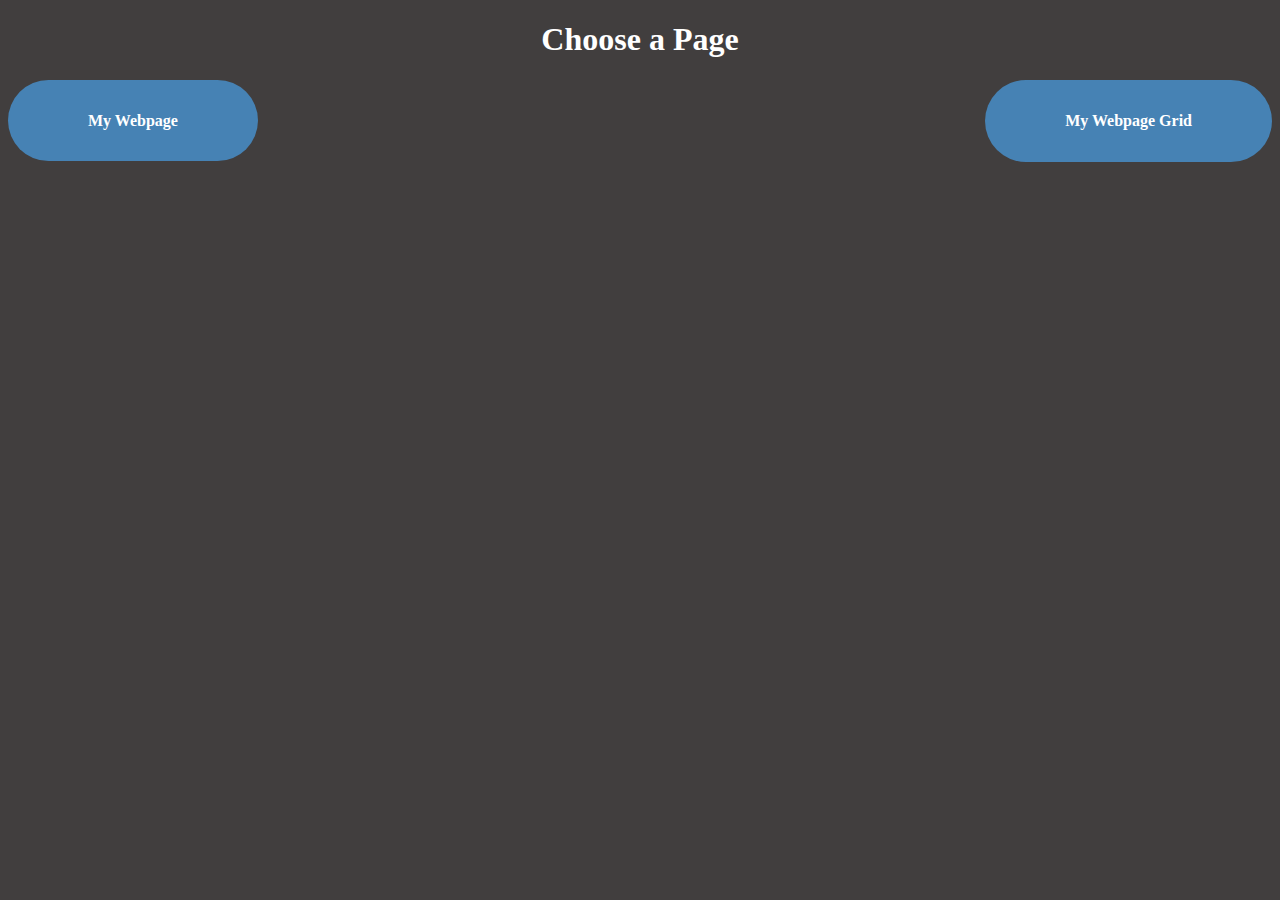
<file: index.html>
<!DOCTYPE html>
<html lang="en">

<head>
    <meta charset="UTF-8">
    <meta http-equiv="X-UA-Compatible" content="IE=edge">
    <meta name="viewport" content="width=device-width, initial-scale=1.0">
    <link rel="stylesheet" href="./index.css">

    <title>Landing Page</title>
</head>

<body>
    <div class="container">
        <h1>Choose a Page</h1>

        <div class="pages">
            <div class="basic"><a href="./my-webpage.html" target="blank">My Webpage</a></div>
            <div class="grid"></div><a href="./my-webpage-grid.html" target="blank">My Webpage Grid</a></div>
        </div>
    </div>
</body>

</html>
</file>
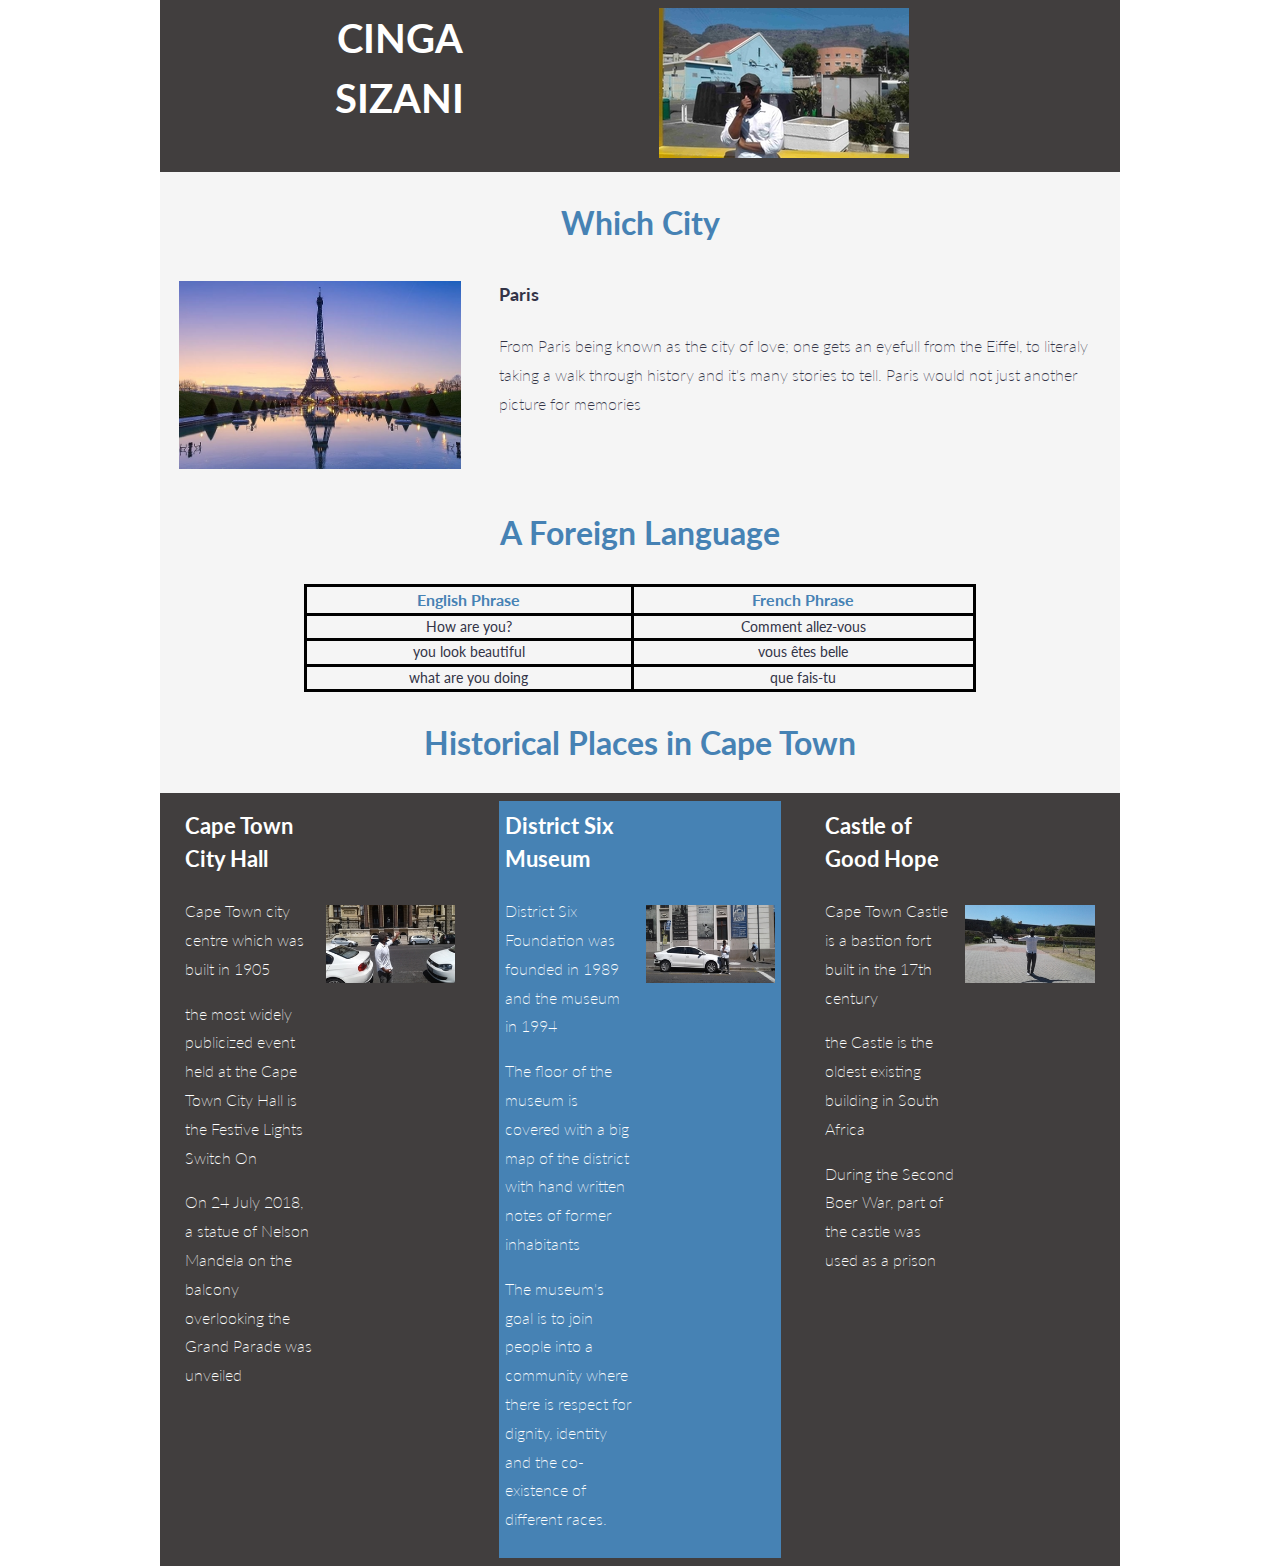
<file: my-webpage-grid.html>
<!DOCTYPE html>
<html lang="en">

<head>
    <meta charset="UTF-8">
    <meta http-equiv="X-UA-Compatible" content="IE=edge">
    <meta name="viewport" content="width=device-width, initial-scale=1.0">
    <link rel="stylesheet" href="./my-own-style.css">
    <link rel="stylesheet" href="./simple-grid.css">
   
    <title>my webpage grid</title>
</head>

<body>
    <div class="container">

        <div class="row name">
            <div class="col-6 text">
                <h1>CINGA</h1>
                <h1>SIZANI</h1>
            </div>
            <div class="col-6 mountain">
                <img src="./resized images/mountain1.jpg" alt="">
            </div>
        </div>


        <div class="row">
            <h2>Which City</h2>
        </div>


        <div class="row city">
            <div class="col-4">
                <img src="./resized images/Eiffell Tower.jpg" alt="image of the eifell tower">
            </div>
            <div class="col-8 city-text">
                <h4>Paris</h4>
                <p>
                    From Paris being known as the city of love; one gets an eyefull from the Eiffel, to literaly
                    taking a walk through history and it's many stories to tell. Paris would not just another
                    picture for memories
                </p>

            </div>
        </div>

        <div class="row">
            <h2>A Foreign Language</h2>
            <table class="center">
                <tr>
                    <th>English Phrase</th>
                    <th>French Phrase</th>
                </tr>
                <tr>
                    <td>How are you?</td>
                    <td>Comment allez-vous</td>
                </tr>
                <tr>
                    <td>you look beautiful</td>
                    <td>vous êtes belle</td>
                </tr>
                <tr>
                    <td>what are you doing</td>
                    <td>que fais-tu</td>
                </tr>
            </table>
        </div>
        <div class="row">
            <h2>Historical Places in Cape Town</h2>
        </div>

        <div class="row history">
           
            <div class="col-4 hall-container">

                <div class="col-6 hall-text">
                    <h3>Cape Town City Hall </h3>

                    <p>Cape Town city centre which was built in 1905</p>
                    <p>the most widely publicized event held at the Cape Town City Hall is the Festive
                        Lights Switch On</p>
                    <p>On 24 July 2018, a statue of Nelson Mandela on the balcony overlooking the Grand
                        Parade was unveiled</p>

                </div>

                <div class="col-6 hall">
                    <img src="./resized2/t-hall2.jpg" alt="image of man in front of Cape Town city hall" class="img1">
                </div>
            </div>

            <div class="col-4 museum-container">

                <div class="col-6 museum-text">
                    <h3>District Six Museum </h3>

                    <p>District Six Foundation was founded in 1989 and the museum in 1994</p>
                    <p>The floor of the museum is covered with a big map of the district with hand written
                        notes of former inhabitants</p>
                    <p>The museum's goal is to join people into a community where there is respect for
                        dignity, identity and the co-existence of different races.</p>

                </div>

                <div class="col-6 museum">
                    <img src="./resized2/museum2.jpg" alt="image of man in front of District Six Museum " class="img2">
                </div>
            </div>

            <div class="col-4 castle-container">

                <div class="col-6 castle-text">
                    <h3>Castle of Good Hope</h3>

                    <p>Cape Town Castle is a bastion fort built in the 17th century</p>
                    <p>the Castle is the oldest existing building in South Africa</p>
                    <p>During the Second Boer War, part of the castle was used as a prison</p>

                </div>

                <div class="col-6 castle">
                    <img src="./resized2/castle2.jpg" alt="image of man in front of Castle of Good Hope">
                </div>

            </div>
        </div>
    </div>
</body>

</html>
</file>
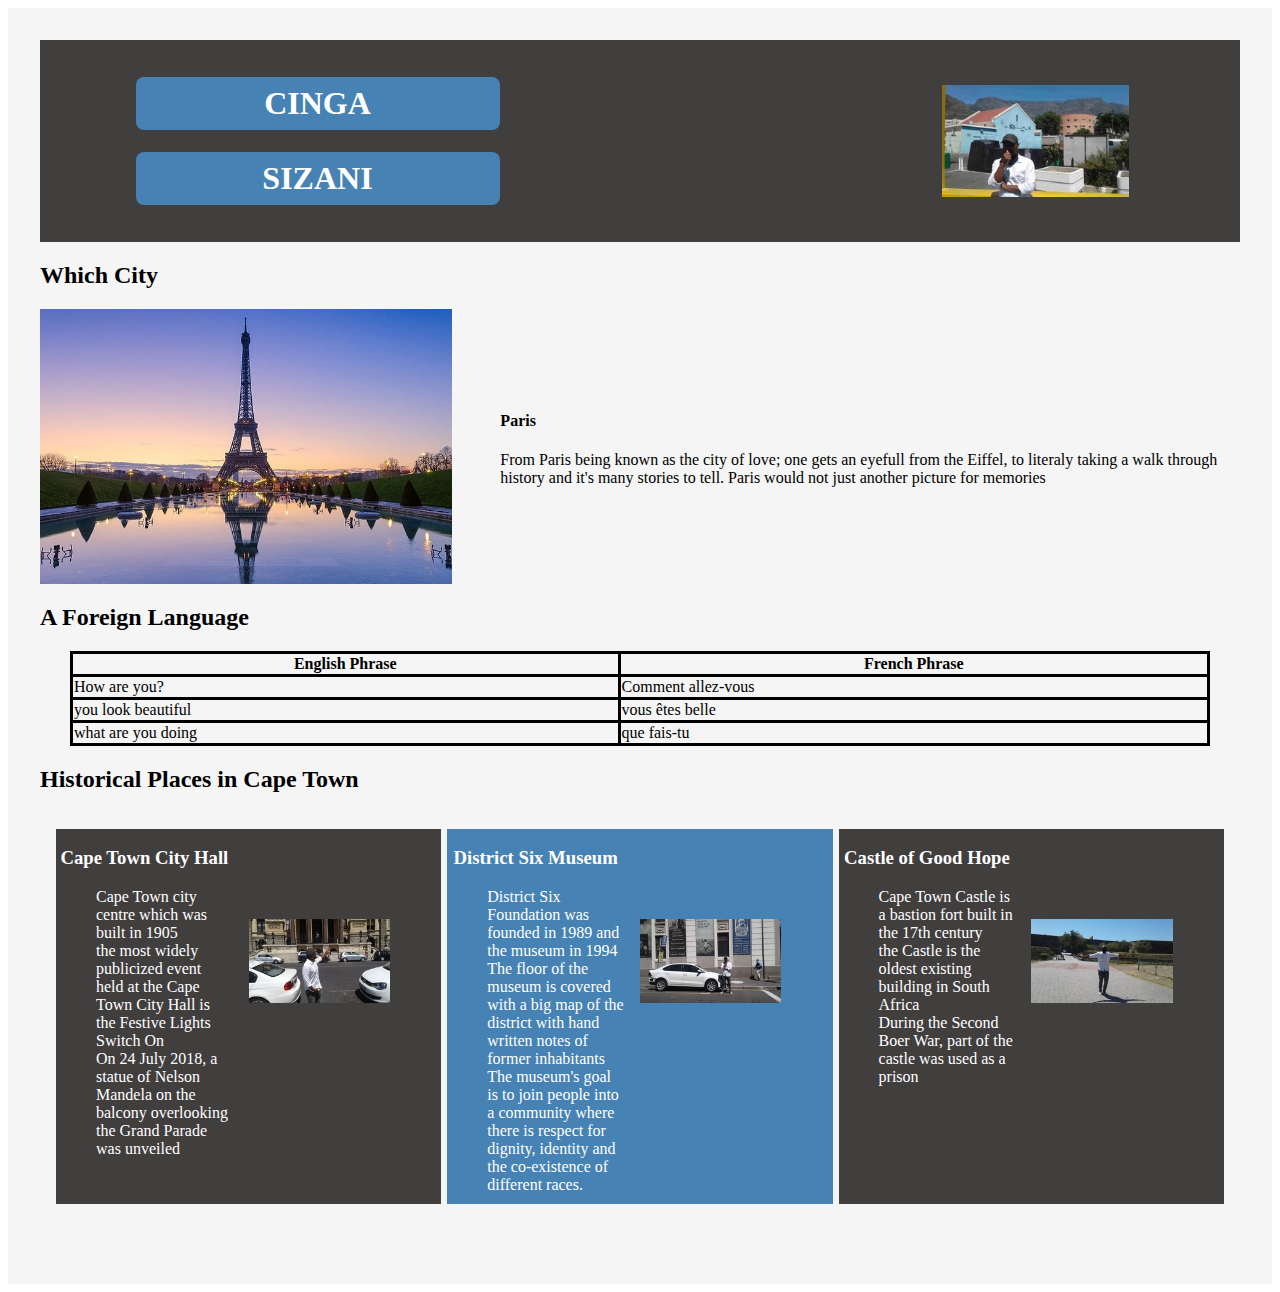
<file: my-webpage.html>
<!DOCTYPE html>
<html lang="en">

<head>
    <meta charset="UTF-8">
    <meta http-equiv="X-UA-Compatible" content="IE=edge">
    <meta name="viewport" content="width=device-width, initial-scale=1.0">
    <link rel="stylesheet" href="./style.css">
    <title>Document</title>
</head>

<body>
    <div class="container">

        <div class="name">
            <div class="name-text">
                <h1>CINGA</h1>
                <h1>SIZANI</h1>
            </div>
            <div class="name-image">
                <img class="mountain" width="290rem" src="./resized images/mountain1.jpg"
                    alt="image of man in front of table mountain">
            </div>
        </div>
        <section class="name-sec">
            <div class="city-head">
                <h2>Which City</h2>
            </div>
            <div class="city-container">

                <div class="city-image"><img src="./resized images/Eiffell Tower.jpg" width="100%"
                        alt="image of the eifell tower"></div>
                <div class="city-text">
                    <h4>Paris</h4>
                    <p>
                        From Paris being known as the city of love; one gets an eyefull from the Eiffel, to literaly
                        taking a walk through history and it's many stories to tell. Paris would not just another
                        picture for memories
                    </p>
                </div>

            </div>
        </section>
        <section class="language-sec">
            <div class="language-container">
                <h2>A Foreign Language</h2>
                <table>
                    <tr>
                        <th>English Phrase</th>
                        <th>French Phrase</th>
                    </tr>
                    <tr>
                        <td>How are you?</td>
                        <td>Comment allez-vous</td>
                    </tr>
                    <tr>
                        <td>you look beautiful</td>
                        <td>vous êtes belle</td>
                    </tr>
                    <tr>
                        <td>what are you doing</td>
                        <td>que fais-tu</td>
                    </tr>
                </table>
            </div>
        </section>
        <section class="places-sec">
            <h2>Historical Places in Cape Town</h2>
            <div class="places">
                
                <div class="first_place">
                    
                    <div class="first_place_text">
                        <h3>Cape Town City Hall </h3>
                        <ul>
                            <li>Cape Town city centre which was built in 1905</li>
                            <li>the most widely publicized event held at the Cape Town City Hall is the Festive Lights
                                Switch On</li>
                            <li>On 24 July 2018, a statue of Nelson Mandela on the balcony overlooking the Grand Parade
                                was unveiled</li>
                        </ul>
                    </div>
                    <div class="first_place_image">
                        <img src="./resized2/t-hall2.jpg" 
                            alt="image of man in front of Cape Town city hall">

                    </div>
                </div>
                
                <div class="second_place">
                    
                    <div class="second_place_image">
                        <img src="./resized2/museum2.jpg"
                            alt="image of man in front of District Six Museum ">
                    </div>
                    
                    <div class="second_place_text">
                        <h3>District Six Museum</h3>  
                        <ul>
                            <li>District Six Foundation was founded in 1989 and the museum in 1994</li>
                            <li>The floor of the museum is covered with a big map of the district with hand written
                                notes of former inhabitants</li>
                            <li>The museum's goal is to join people into a community where there is respect for dignity,
                                identity and the co-existence of different races.</li>
                        </ul>
                    </div>

                </div>
                
                <div class="third_place">
                    
                    <div class="third_place_text">
                        <h3>Castle of Good Hope</h3>
                        <ul>
                            <li>Cape Town Castle is a bastion fort built in the 17th century</li>
                            <li>the Castle is the oldest existing building in South Africa</li>
                            <li>During the Second Boer War, part of the castle was used as a prison</li>
                        </ul>
                    </div>
                    
                    <div class="third_place_image">
                        <img src="./resized2/castle2.jpg"
                            alt="image of man in front of Castle of Good Hope">
                    </div>
                </div>
            </div>
        </section>

    </div>

</body>

</html>
</file>
<file: index.css>
body{
    background:rgb(65, 62, 62);
}

a{
    padding: 2rem 5rem;
    background-color: steelblue;
    text-decoration: none;
    font-weight: bold;
    color: white;
    border-radius: 5rem ;
    
}

.pages{
    display: flex;
   
    align-items: center;
    justify-content: space-between;
    
    
}
a:hover{
    border: solid .3rem black
    
}
h1{
    text-align: center;
    color: white;
}
@media(max-width: 800px){
    .pages{
        display: flex;
       flex-direction: column;
        align-items: center;
        justify-content: space-between;

        margin-top: 6rem;
        
        
    }

    a{
        padding: 2rem 5rem;
        background-color: steelblue;
        text-decoration: none;
        font-weight: bold;
        color: white;
        border-radius: 5rem ;
        margin: 4rem
        
    }

}
</file>
<file: my-own-style.css>
.city{
    width: 100%;

}
.city-text{
    width: 100%;
}
 .city h4{
     margin-top: 0px;
 }

.city img {
    width: 100%;

}

table,td, th{
    border: solid .2rem black;
  }
  
  table{
    border-collapse: collapse;
    width: 70%;
  }
  
  table th{
    color: steelblue;
  }
  table td{
      font-size: 85%;
  }
 
  p{
    padding: 0px;
  }
  .museum-text, .castle-text, .hall-text{
    width: 46%;
  }
  
  .museum, .castle, .hall{
    width: 46%;
  }
  .row p{
      font-size: 1rem;
  }

  .name{
      background: rgb(65, 62, 62);
  }

  .name{
    background: rgb(65, 62, 62);
}
  .name h1{
    color: white;
    margin: 6px 0px;  
    text-align: center; 
    margin: auto;
}
.mountain img{
    margin: auto;
}

.text{
    width: 50%;
    margin: auto;
}
 .mountain{
     width: 50%;
 }

.container{
    background: whitesmoke;
}

.history{
    height: auto;
    width: 100%;
    background: rgb(65, 62, 62);
    
}

.history img{
    width: 100%;
}

.hall-container, .castle-container{
    background-color: rgb(65, 62, 62);
    width: 96%;
    margin: 0;
   
   
}

.museum-container{
    background-color: steelblue;
    width: 96%;
    
}

.history p{
    color: white;
    
}

.history img{
    margin-top: 6rem;
}

h3{
    color: white;
    margin-top:0% ;
}

h2{
    color: steelblue;
    text-align:  center;
}
h1{
    width: 50%;
}
/* 
@media(min-width:720px){

    .history{
        display: flex;
    }
    .history p{
        font-size: 75%;
    }
} */
</file>
<file: simple-grid.css>
/**
*** SIMPLE GRID
*** (C) ZACH COLE 2016
**/

@import url(https://fonts.googleapis.com/css?family=Lato:400,300,300italic,400italic,700,700italic);

/* UNIVERSAL */

html,
body {
  height: 100%;
  width: 100%;
  margin: 0;
  padding: 0;
  left: 0;
  top: 0;
  font-size: 100%;
}

/* ROOT FONT STYLES */

* {
  font-family: 'Lato', Helvetica, sans-serif;
  color: #333447;
  line-height: 1.5;
}

/* TYPOGRAPHY */

h1 {
  font-size: 2.5rem;
}

h2 {
  font-size: 2rem;
}

h3 {
  font-size: 1.375rem;
}

h4 {
  font-size: 1.125rem;
}

h5 {
  font-size: 1rem;
}

h6 {
  font-size: 0.875rem;
}

p {
  font-size: 1.125rem;
  font-weight: 200;
  line-height: 1.8;
}

.font-light {
  font-weight: 300;
}

.font-regular {
  font-weight: 400;
}

.font-heavy {
  font-weight: 700;
}

/* POSITIONING */

.left {
  text-align: left;
}

.right {
  text-align: right;
}

.center {
  text-align: center;
  margin-left: auto;
  margin-right: auto;
}

.justify {
  text-align: justify;
}

/* ==== GRID SYSTEM ==== */

.container {
  width: 95%;
  margin-left: auto;
  margin-right: auto;
}

.row {
  position: relative;
  width: 100%;
}

.row [class^="col"] {
  float: left;
  margin: 0.5rem 2%;
  min-height: 0.125rem;
}

.col-1,
.col-2,
.col-3,
.col-4,
.col-5,
.col-6,
.col-7,
.col-8,
.col-9,
.col-10,
.col-11,
.col-12 {
  width: 96%;
}

.col-1-sm {
  width: 4.33%;
}

.col-2-sm {
  width: 12.66%;
}

.col-3-sm {
  width: 21%;
}

.col-4-sm {
  width: 29.33%;
}

.col-5-sm {
  width: 37.66%;
}

.col-6-sm {
  width: 46%;
}

.col-7-sm {
  width: 54.33%;
}

.col-8-sm {
  width: 62.66%;
}

.col-9-sm {
  width: 71%;
}

.col-10-sm {
  width: 79.33%;
}

.col-11-sm {
  width: 87.66%;
}

.col-12-sm {
  width: 96%;
}

.row::after {
	content: "";
	display: table;
	clear: both;
}

.hidden-sm {
  display: none;
}

@media only screen and (min-width: 33.75em) {  /* 540px */
  .container {
    width: 80%;
  }
}

@media only screen and (min-width: 45em) {  /* 720px */
  .col-1 {
    width: 4.33%;
  }

  .col-2 {
    width: 12.66%;
  }

  .col-3 {
    width: 21%;
  }

  .col-4 {
    width: 29.33%;
  }

  .col-5 {
    width: 37.66%;
  }

  .col-6 {
    width: 46%;
  }

  .col-7 {
    width: 54.33%;
  }

  .col-8 {
    width: 62.66%;
  }

  .col-9 {
    width: 71%;
  }

  .col-10 {
    width: 79.33%;
  }

  .col-11 {
    width: 87.66%;
  }

  .col-12 {
    width: 96%;
  }

  .hidden-sm {
    display: block;
  }
}

@media only screen and (min-width: 60em) { /* 960px */
  .container {
    width: 75%;
    max-width: 60rem;
  }
}
</file>
<file: style.css>
.container{
    padding: 2rem;
    background: whitesmoke;
}

.name{
    display: flex;
    align-items: center;
    background-color: rgb(65, 62, 62);  
    
    justify-content: space-between;
    margin: auto;
    width: 100%;
}
/* .name .name-image{
    margin: auto;
    align-items: flex-end;
} */

.name img{ 
    margin: auto;
    width: 75%;

}
.name-image{
    width: auto;
    margin: auto;
}

img{
    display: block;
}

.name-text{
    padding: 1rem;
    color: white;
    width: 50%;
    margin: auto;
    
}

h1{
    background-color: steelblue;
    border-radius: .5rem;
    padding: .5rem 2rem;
    width: 50%;
    font-size: 75;
    text-align: center;
}
h3{
    text-align: center;
}

.city-container{
    justify-content: space-between;
  
}

.city-image{
    margin: auto;
    padding-right:2%;
}

.city-text{
    width: 100%;
    padding-left:2%;
    margin: auto;
}
.city img{
    width: 100%;
}

table,td, th{
    border: solid .2rem black;
}

table{
    border-collapse: collapse;
    width: 95%;
    margin: auto;
}

.th{
    color: steelblue;
}

.places{
    justify-content: space-between;
    width: auto;
}

.first_place, .second_place, .third_place{
    display: flex;
    margin-bottom: 2rem ;
    background-color: rgb(65, 62, 62);  
}

.first_place_image, .second_place_image, .third_place_image{
    width: 50%; 
    margin: auto;
}


.first_place_text, .third_place_text{
    width: 50%;
    color: white;
    margin: auto;


}

.first_place_text li, .second_place_text li, .third_place_text li{
    font-size: 16px;
    list-style: none;
}
.second_place_text{
    width: 50%;
    color: white;
    margin: auto;

}

.second_place {
    background-color: steelblue;
    margin-bottom: 2rem;
}

.places img{
    width: 80%;
    padding: 1rem;
}

.places h4{
    padding-top: 0px;
    text-align: center;
}

@media(min-width: 800px){
    .first_place, .second_place, .third_place{
        
        
        /* margin-right: 2rem; */
         display: flex; 
         width: 33%;
    }
    .city-container{
        justify-content: space-between;
        display: flex;
        
        
    }

    .first_place_text li, .second_place_text li, .third_place_text li{
        font-size: 16px;
    }
    
    
.places{
    display: flex;
    padding: 1rem;
    justify-content: space-between;
}
 .second_place_image{
    order: 2 ;
}

.second_place{
    background-color: steelblue;
}

.places ul{
    padding-inline-start: 40px;
}
.places img{
    padding:0rem;
 }

.first_place_text, .second_place_text, .third_place_text{
    width: 100%;
    margin: 0px;
}

.first_place_image, .second_place_image, .third_place_image{
    width: 100%;
    margin: 0px 16px;
    margin-top: 90px;

    
}
.places ul{
    font-size: 65%;
}
.places img{
    width: 80%;
}



}
@media(max-width:500px){
    .name{
        display: flex;
        flex-direction: column;
    }
    h1{
        font-size: 75%;

    }
}
</file>
